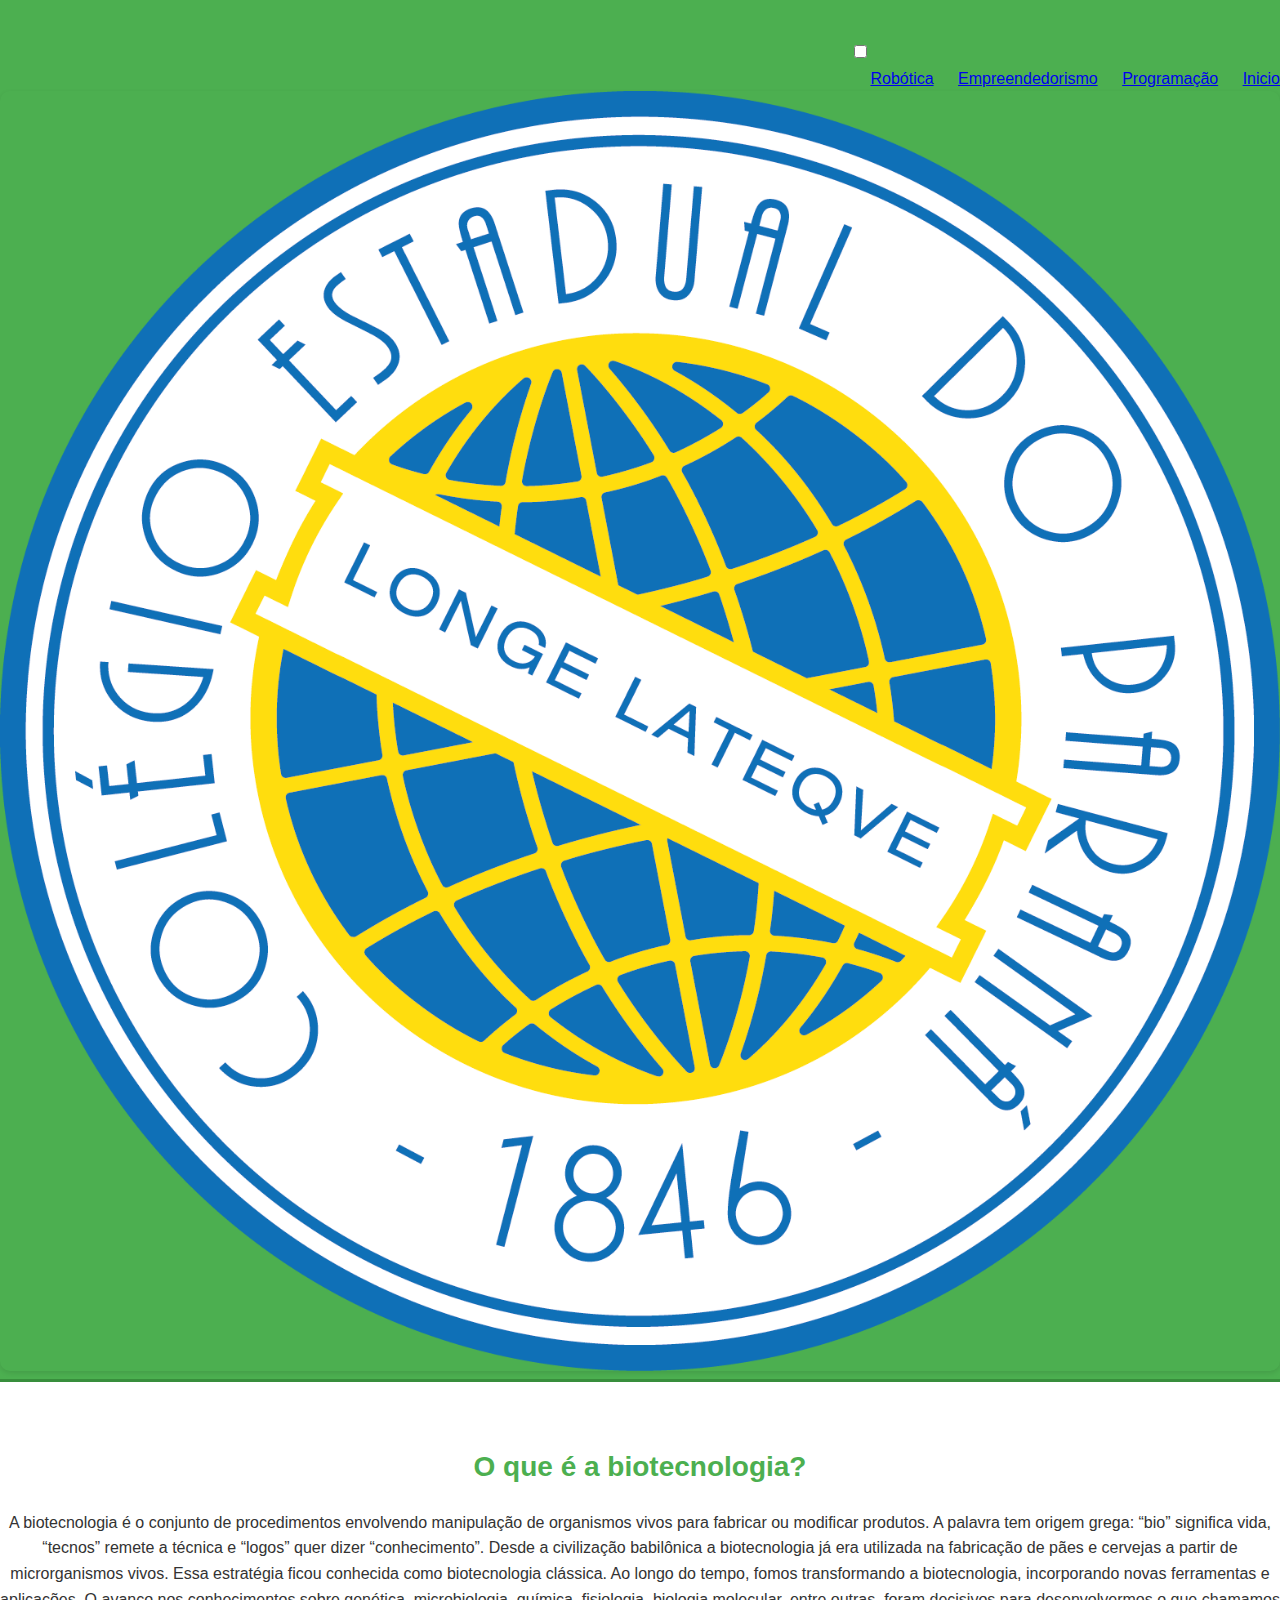
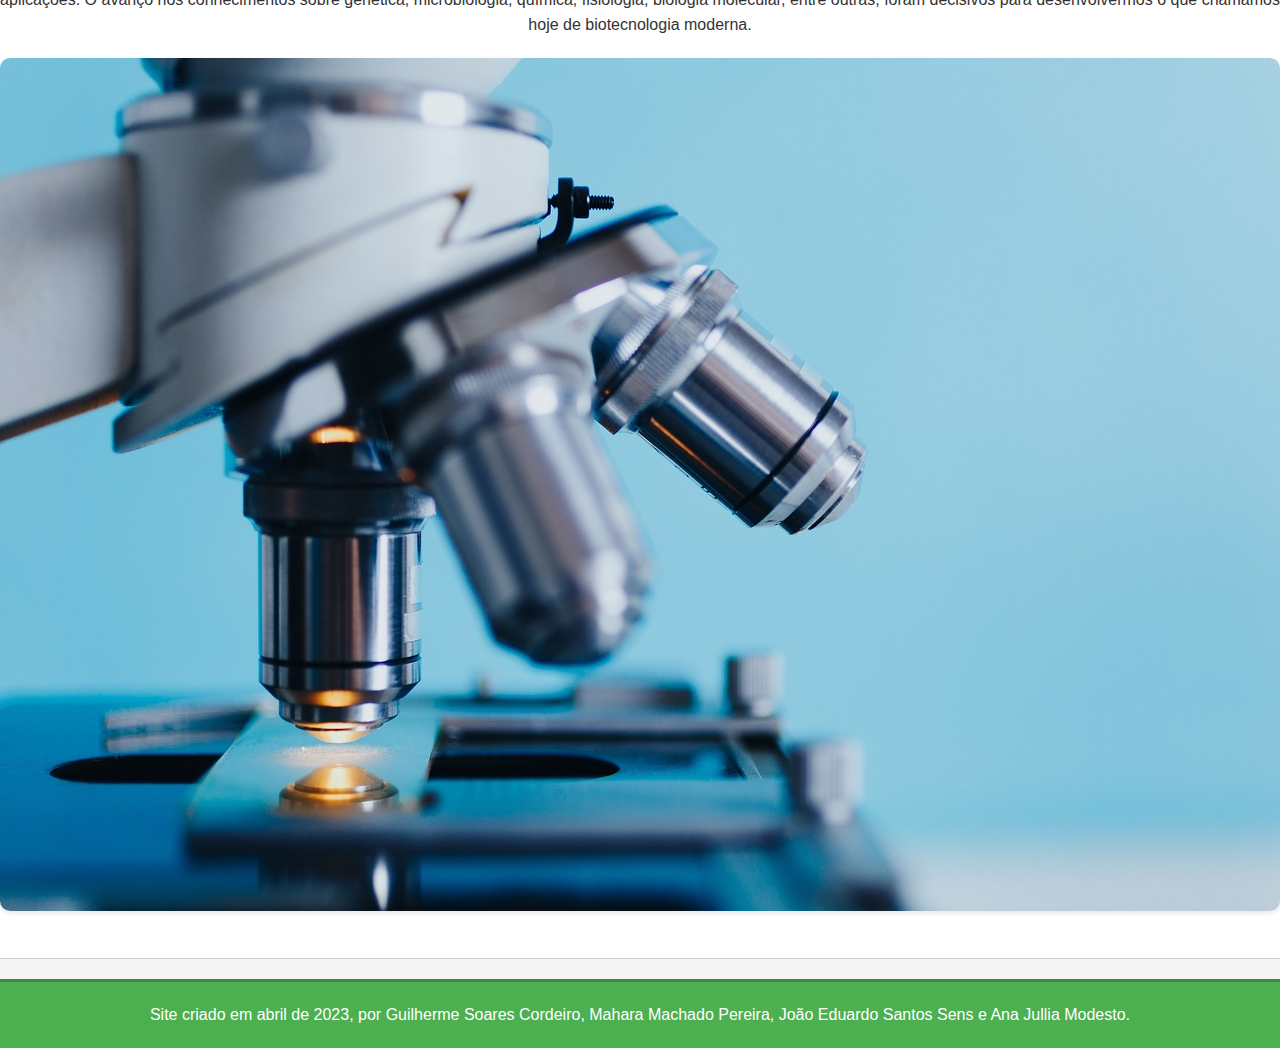
<file: biotecnologia.html>
<!DOCTYPE html>
<html lang="en">

<head>
    <meta charset="UTF-8">
    <meta http-equiv="X-UA-Compatible" content="IE=edge">
    <meta name="viewport" content="width=device-width, initial-scale=1.0">
    <title>TRABALHO2I</title>
</head>

<body>
    <header class="cabeçalho1">
        <nav role="navigation">
            <div id="menuToggle">
              <!--
              A fake / hidden checkbox is used as click reciever,
              so you can use the :checked selector on it.
              -->
              <input type="checkbox" />
              
              <!--
              Some spans to act as a hamburger.
              
              They are acting like a real hamburger,
              not that McDonalds stuff.
              -->
              <span></span>
              <span></span>
              <span></span>
              
              <!--
              Too bad the menu has to be inside of the button
              but hey, it's pure CSS magic.
              -->
              <ul id="menu">
                <a href="fisica.html"><li>Robótica</li></a>
                <a href="matematica1.html"><li>Empreendedorismo</li></a>
                <a href="programação.html"><li>Programação</li></a>
                <a href="index.html"><li>Inicio</li></a>
              </ul>
            </div>
          </nav>
        <link rel="stylesheet" href="style (2) (1).css">
        <img class="cabeçalho2" src=".\logocep.png" alt="logocep">
        <h1>Trabalho 2°I</h1>
        </div>
    </header>
    <section id="proje">
        <div>
            <h2>O que é a biotecnologia?</h2>
            <p>
                A biotecnologia é o conjunto de procedimentos envolvendo manipulação de organismos vivos para fabricar
                ou modificar produtos. A palavra tem origem grega: “bio” significa vida, “tecnos” remete a técnica e
                “logos” quer dizer “conhecimento”.
                Desde a civilização babilônica a biotecnologia já era utilizada na fabricação de pães e cervejas a
                partir de microrganismos vivos. Essa estratégia ficou conhecida como biotecnologia clássica.
                Ao longo do tempo, fomos transformando a biotecnologia, incorporando novas ferramentas e aplicações. O
                avanço nos conhecimentos sobre genética, microbiologia, química, fisiologia, biologia molecular, entre
                outras, foram decisivos para desenvolvermos o que chamamos hoje de biotecnologia moderna.
        </div>
        </p>
        <img class="fotobio" src=".\fotobiotec.jpg" alt="fotobiotec">
    </section>
</body>
<footer>
    Site criado em abril de 2023, por Guilherme Soares Cordeiro, Mahara Machado Pereira, João Eduardo Santos Sens e Ana Jullia Modesto.
</footer>
</html>
</file>
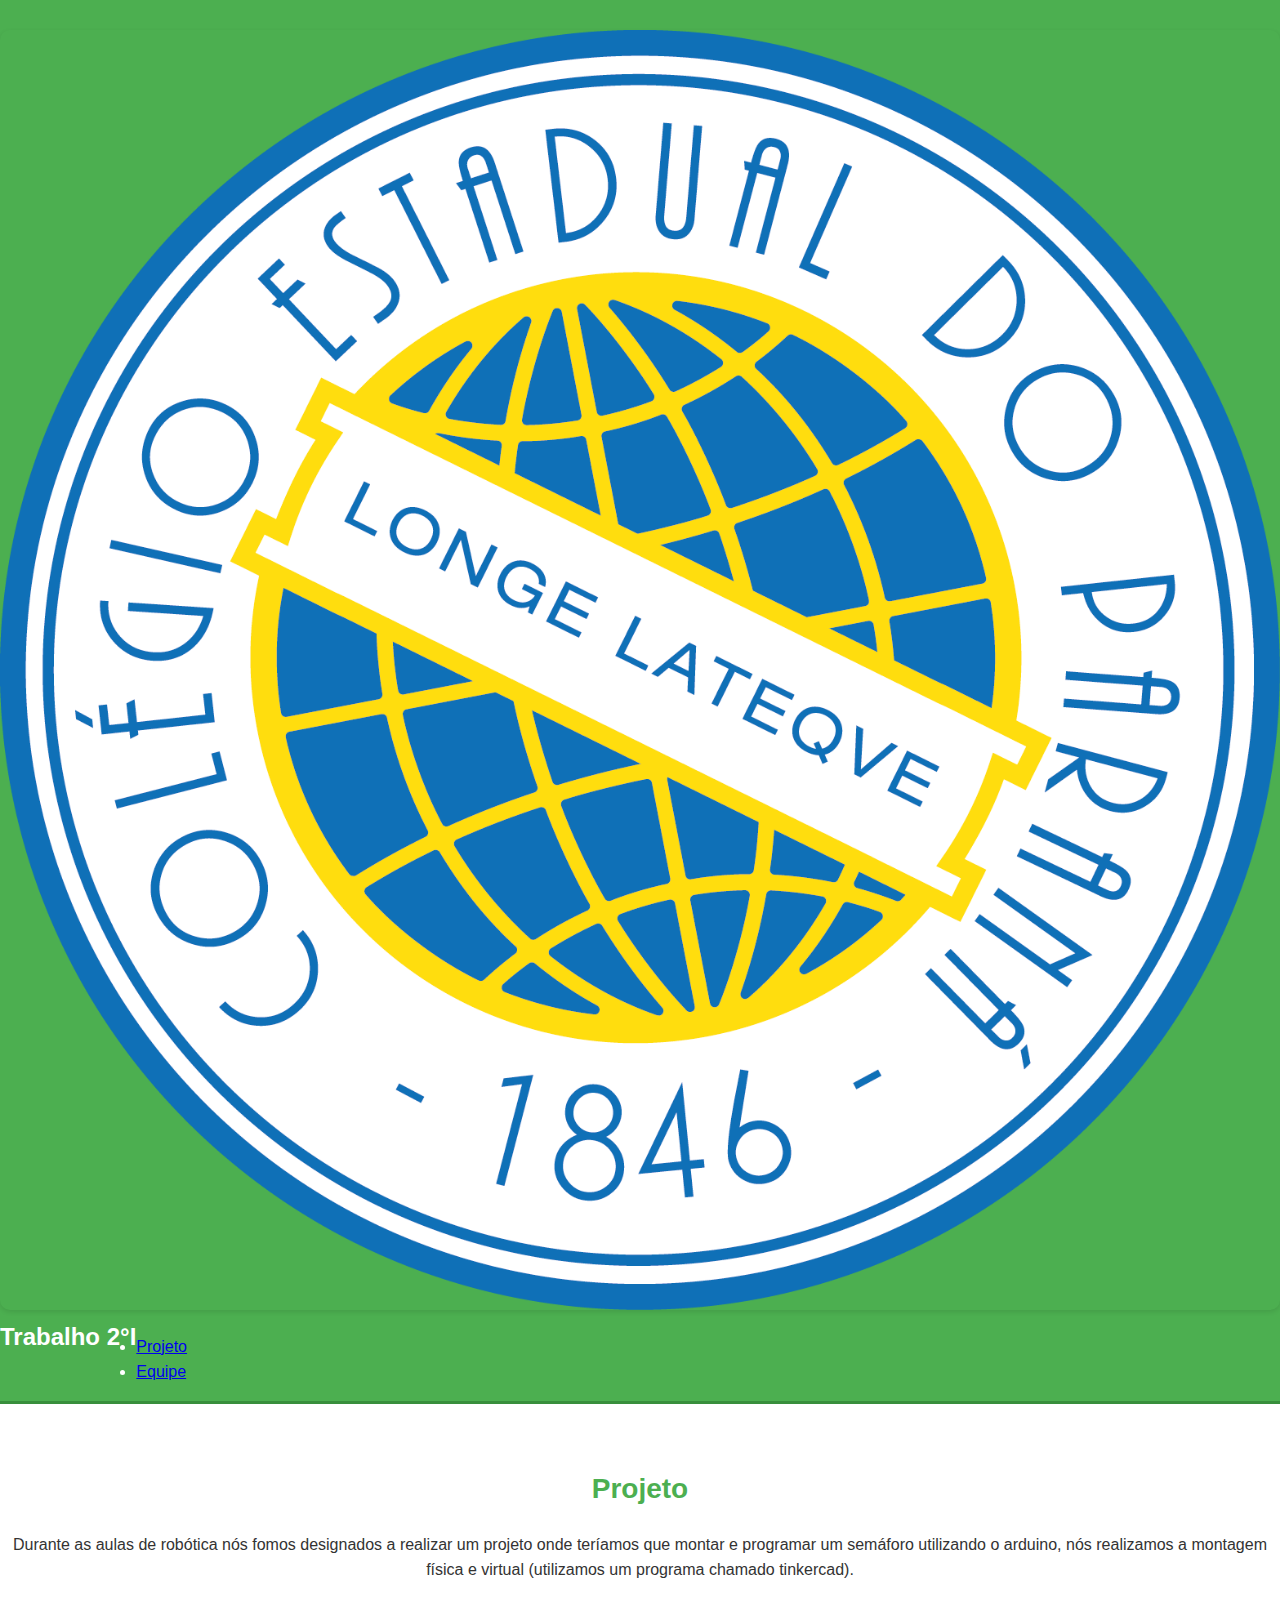
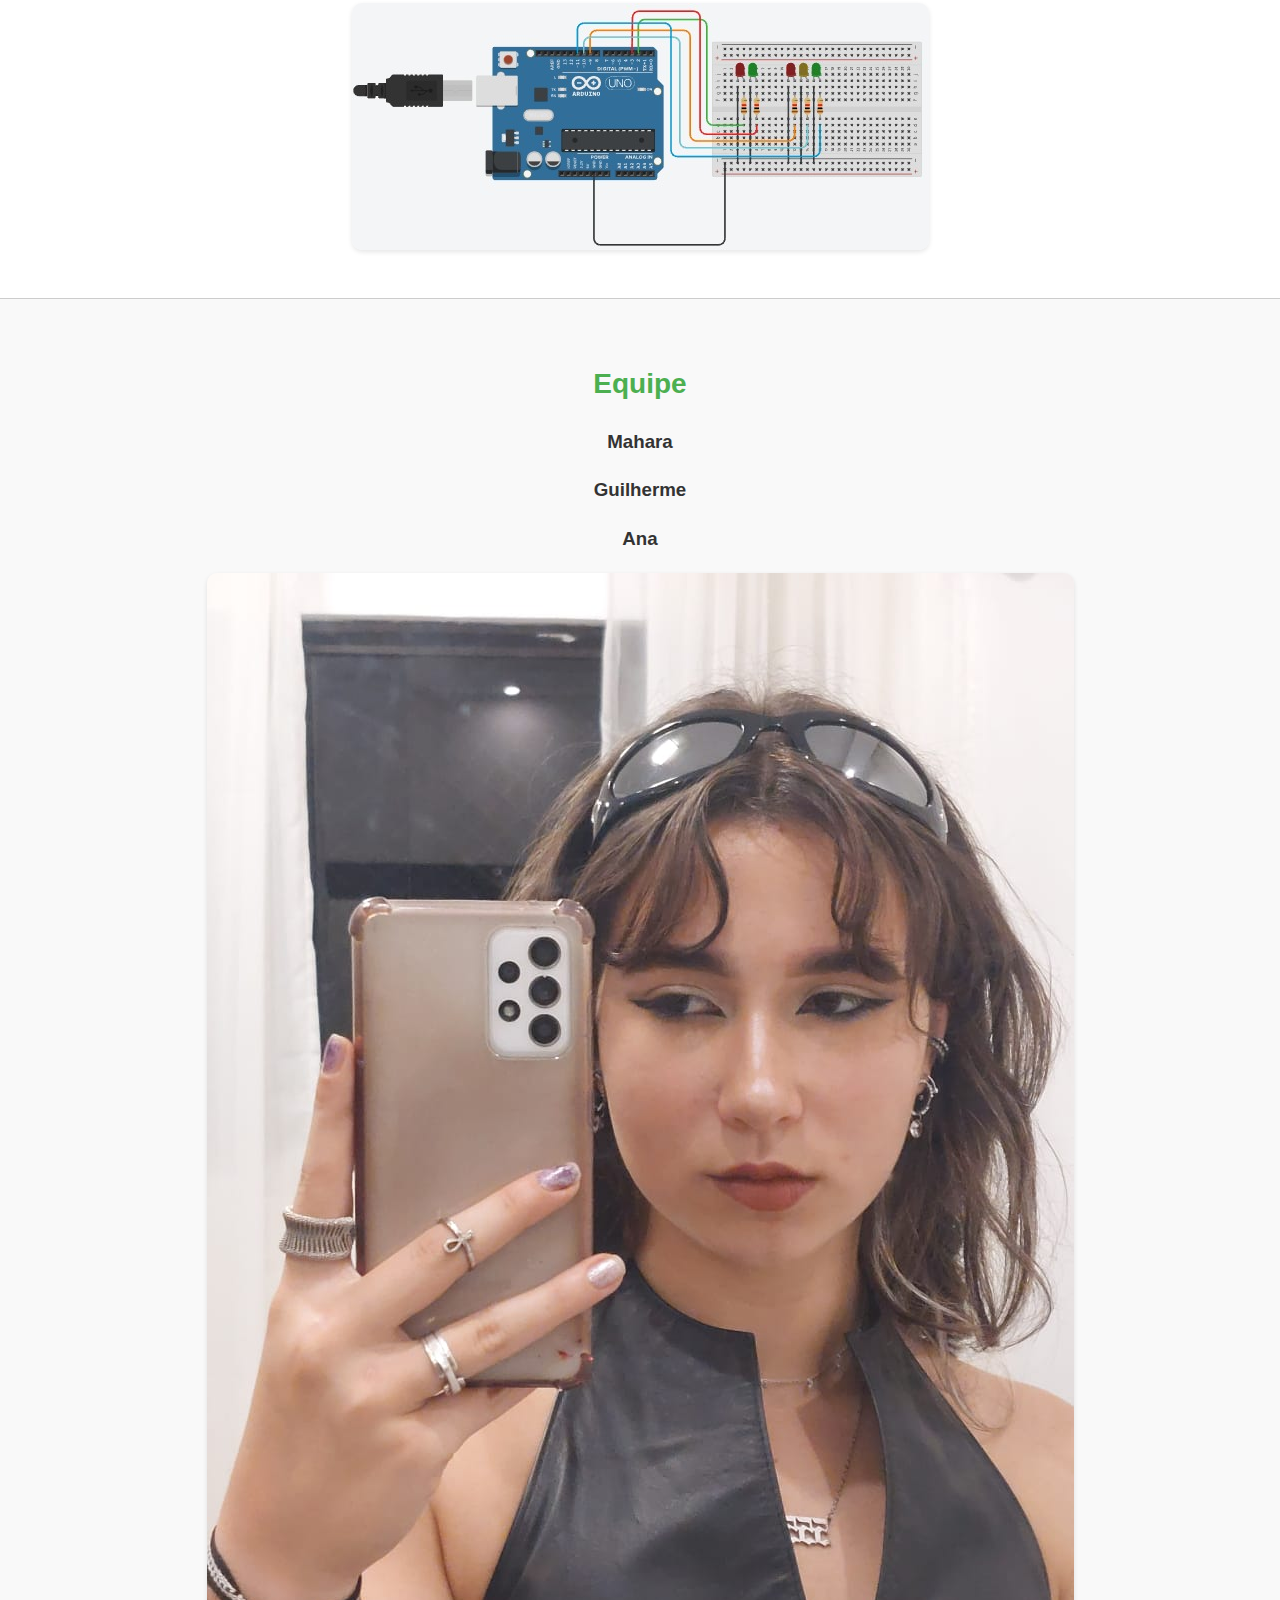
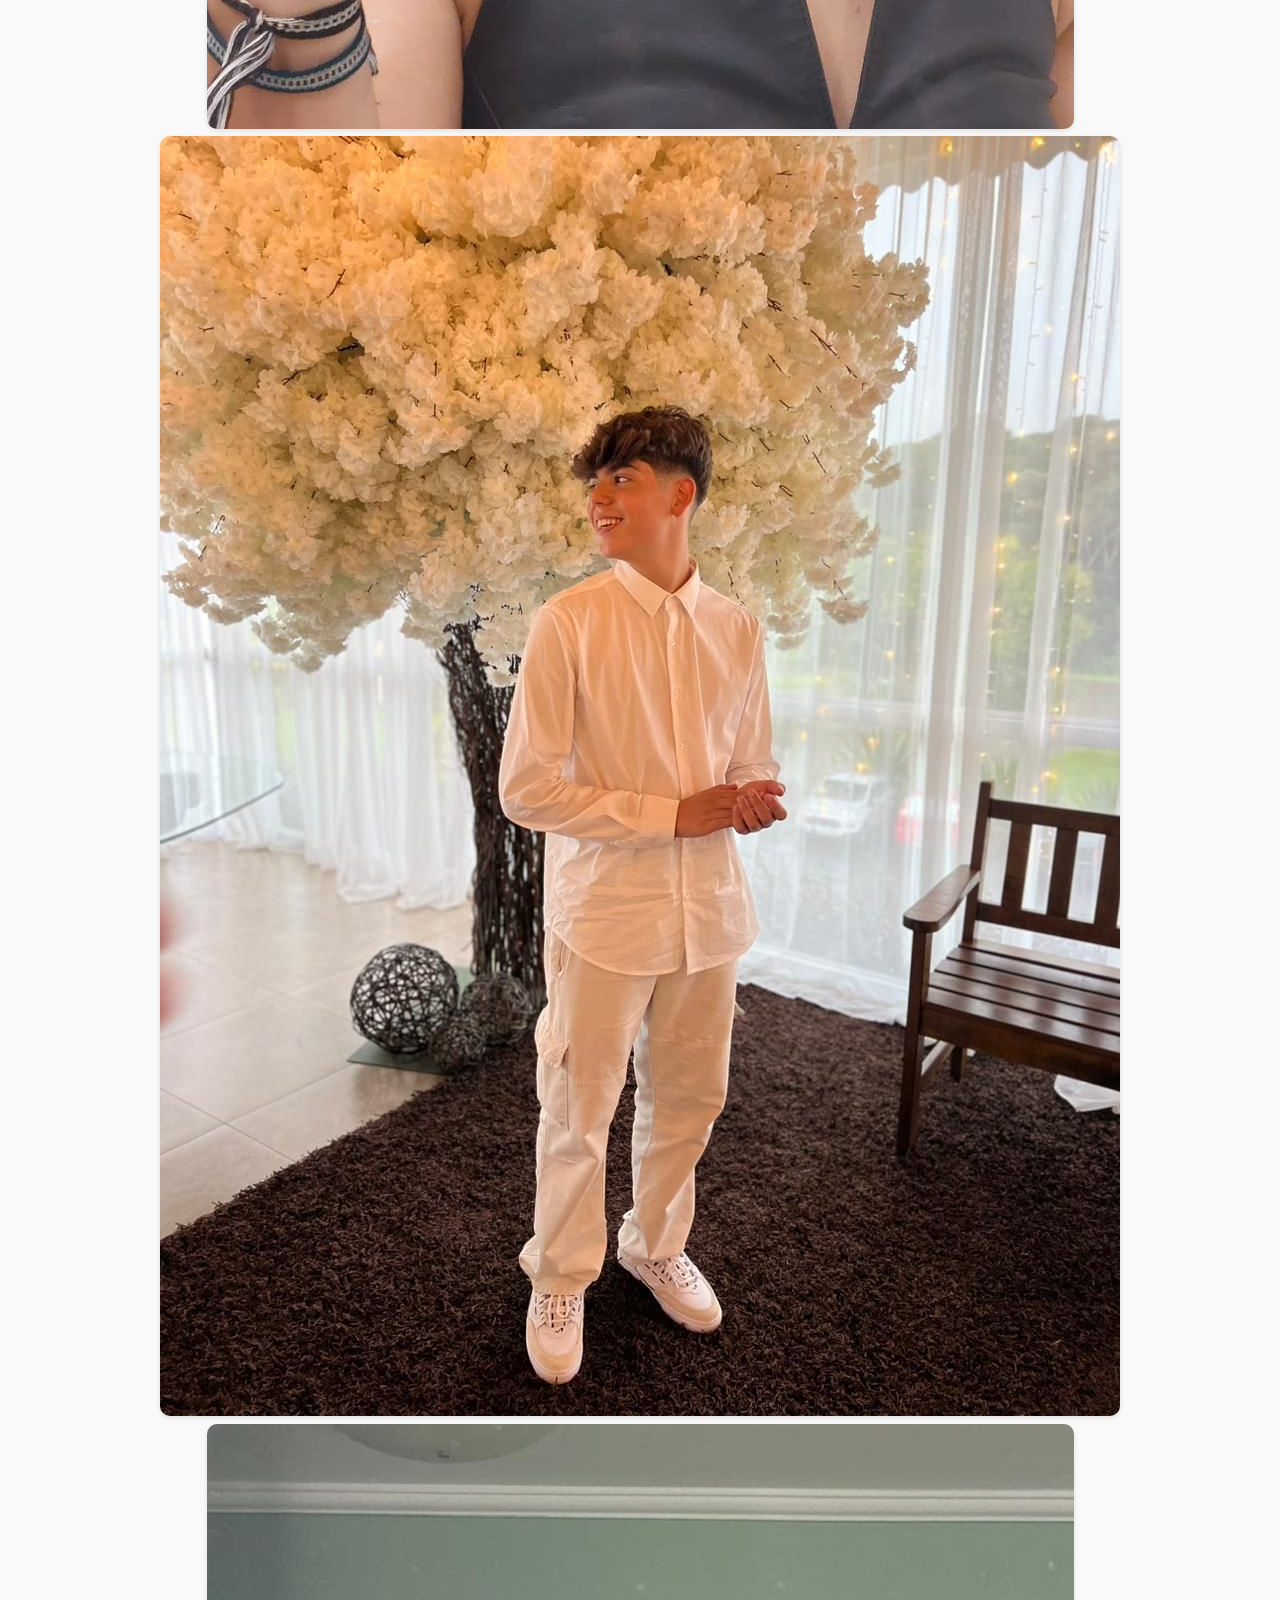
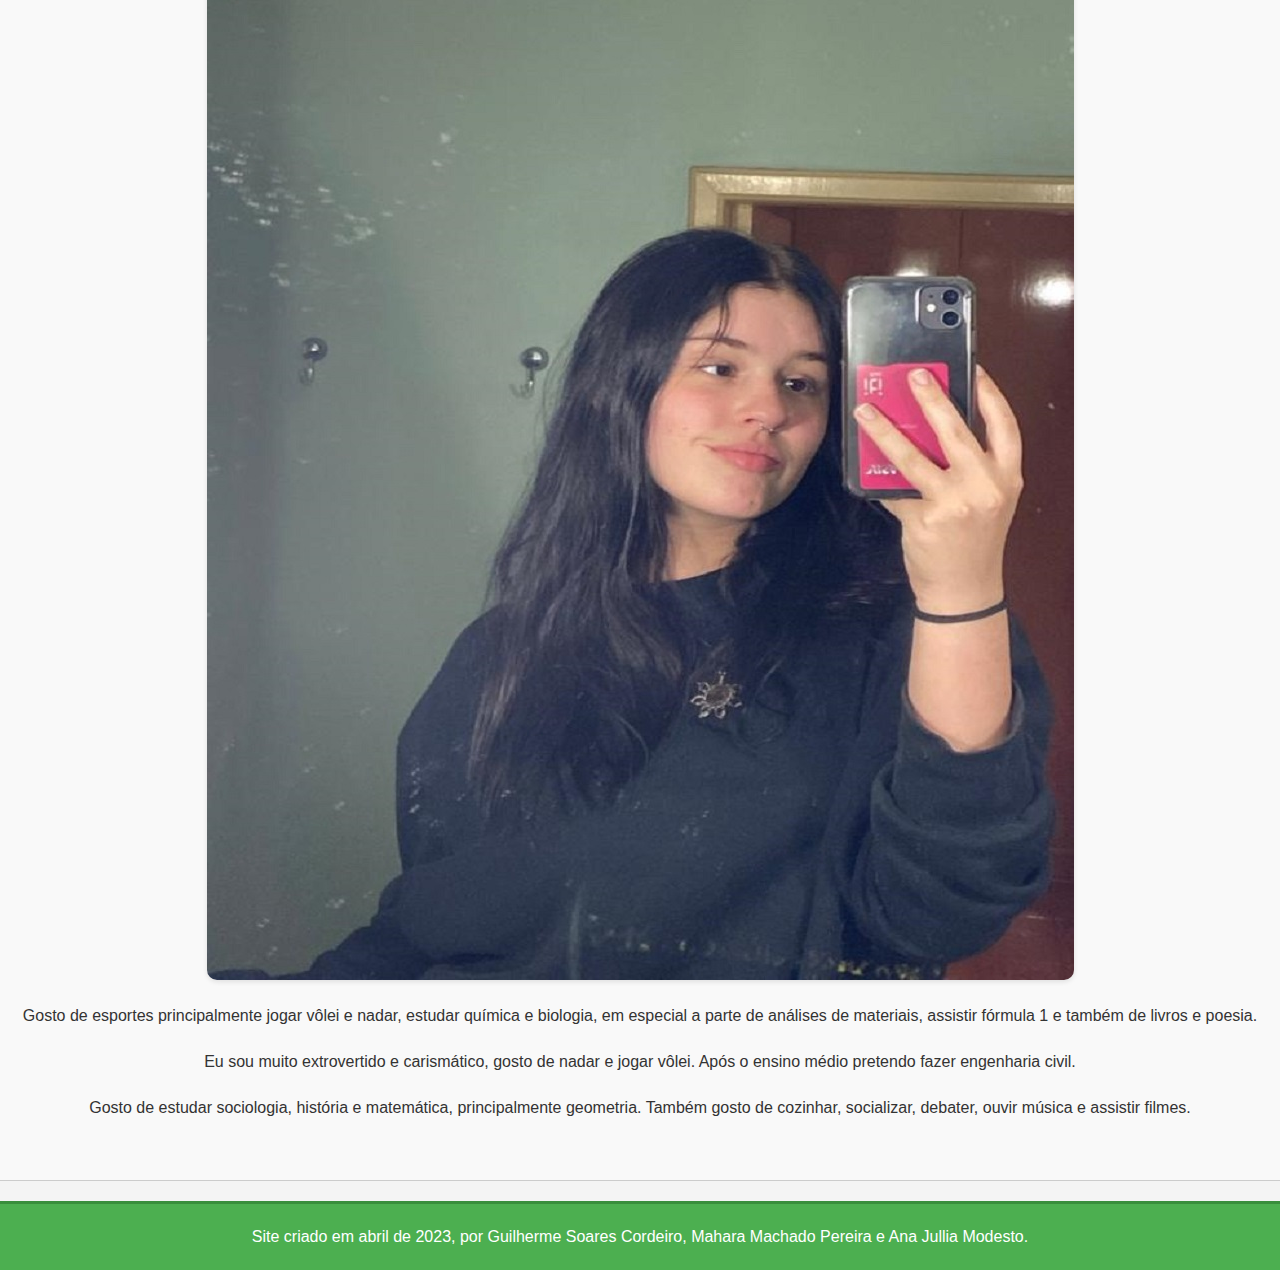
<file: fgfdg.html>
<!DOCTYPE html>
<html lang="pt">

<head>
    <meta charset="UTF-8">
    <meta http-equiv="X-UA-Compatible" content="IE=edge">
    <meta name="viewport" content="width=device-width, initial-scale=1.0">
    <title>TRABALHO2I</title>
</head>

<body>
    <header class="cabeçalho1">
        <link rel="stylesheet" href="style (2) (1).css">
        <img class="cabeçalho2" src=".\logocep.png" alt="logocep">
        <h1>Trabalho 2°I</h1>
        <ul class="H22">
            <li class="H23"> <a href="#proje">Projeto</a> </li>
            <li class="H23"> <a href="#equi">Equipe</a></li>
        </ul>
    </header>
    <section id="proje">


        <div>
            <h2>Projeto</h2>
            <p>
                Durante as aulas de robótica nós fomos designados
                a realizar um projeto onde teríamos que montar e
                programar um semáforo utilizando o arduino, nós
                realizamos a montagem física e virtual (utilizamos
                um programa chamado tinkercad).
        </div>
        </p>
        <img class="fotoprojeto" src=".\fotoprojeto.jpg" alt="fotodoprojeto">
    </section>
    <section id="equi">
        <h2 class="tituloequipe">Equipe</h2>
        <div class="nomes1">
            <h3>Mahara</h3>
            <h3>Guilherme</h3>
            <h3>Ana</h3>
        </div>
        <img class="seção1" src=".\fotomahara.jpg" alt="fotoanaemahara">
        <img class="seção1" src=".\eu.jpg" alt="eu">
        <img class="seção1" src=".\fotoana.jpg" alt="fotoana">
        <div class="textofoto">
            <p>
                Gosto de esportes principalmente jogar vôlei e nadar, estudar química e biologia, em especial a parte de
                análises de materiais, assistir fórmula 1 e também de livros e poesia.
            </p>
            <p>
                Eu sou muito extrovertido e carismático, gosto de nadar e jogar vôlei. Após o ensino médio pretendo
                fazer engenharia civil.
            </p>
            <p>
                Gosto de estudar sociologia, história e matemática, principalmente geometria. Também gosto de cozinhar,
                socializar, debater, ouvir música e assistir filmes.
            </p>
        </div>
    </section>
</body>
<footer>
    Site criado em abril de 2023, por Guilherme Soares Cordeiro, Mahara Machado Pereira e Ana Jullia Modesto.
</footer>

</html>
</file>
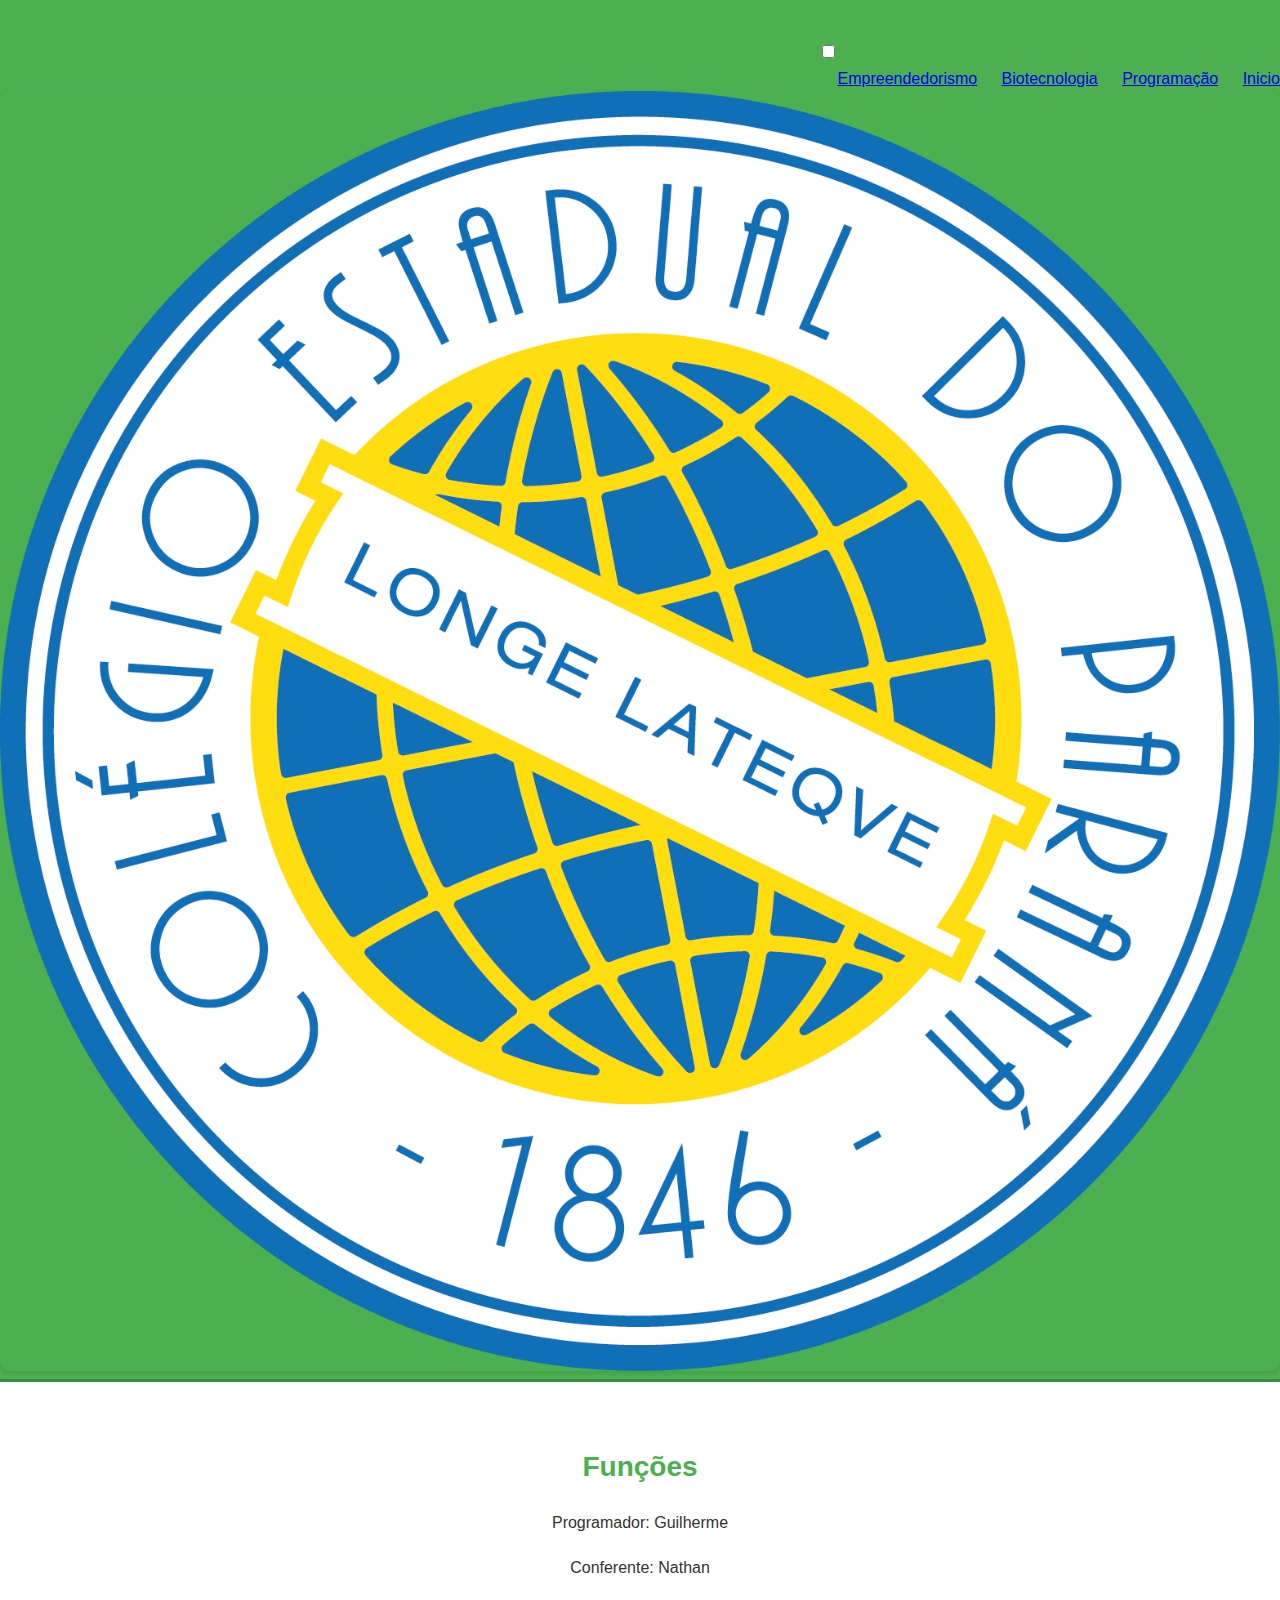
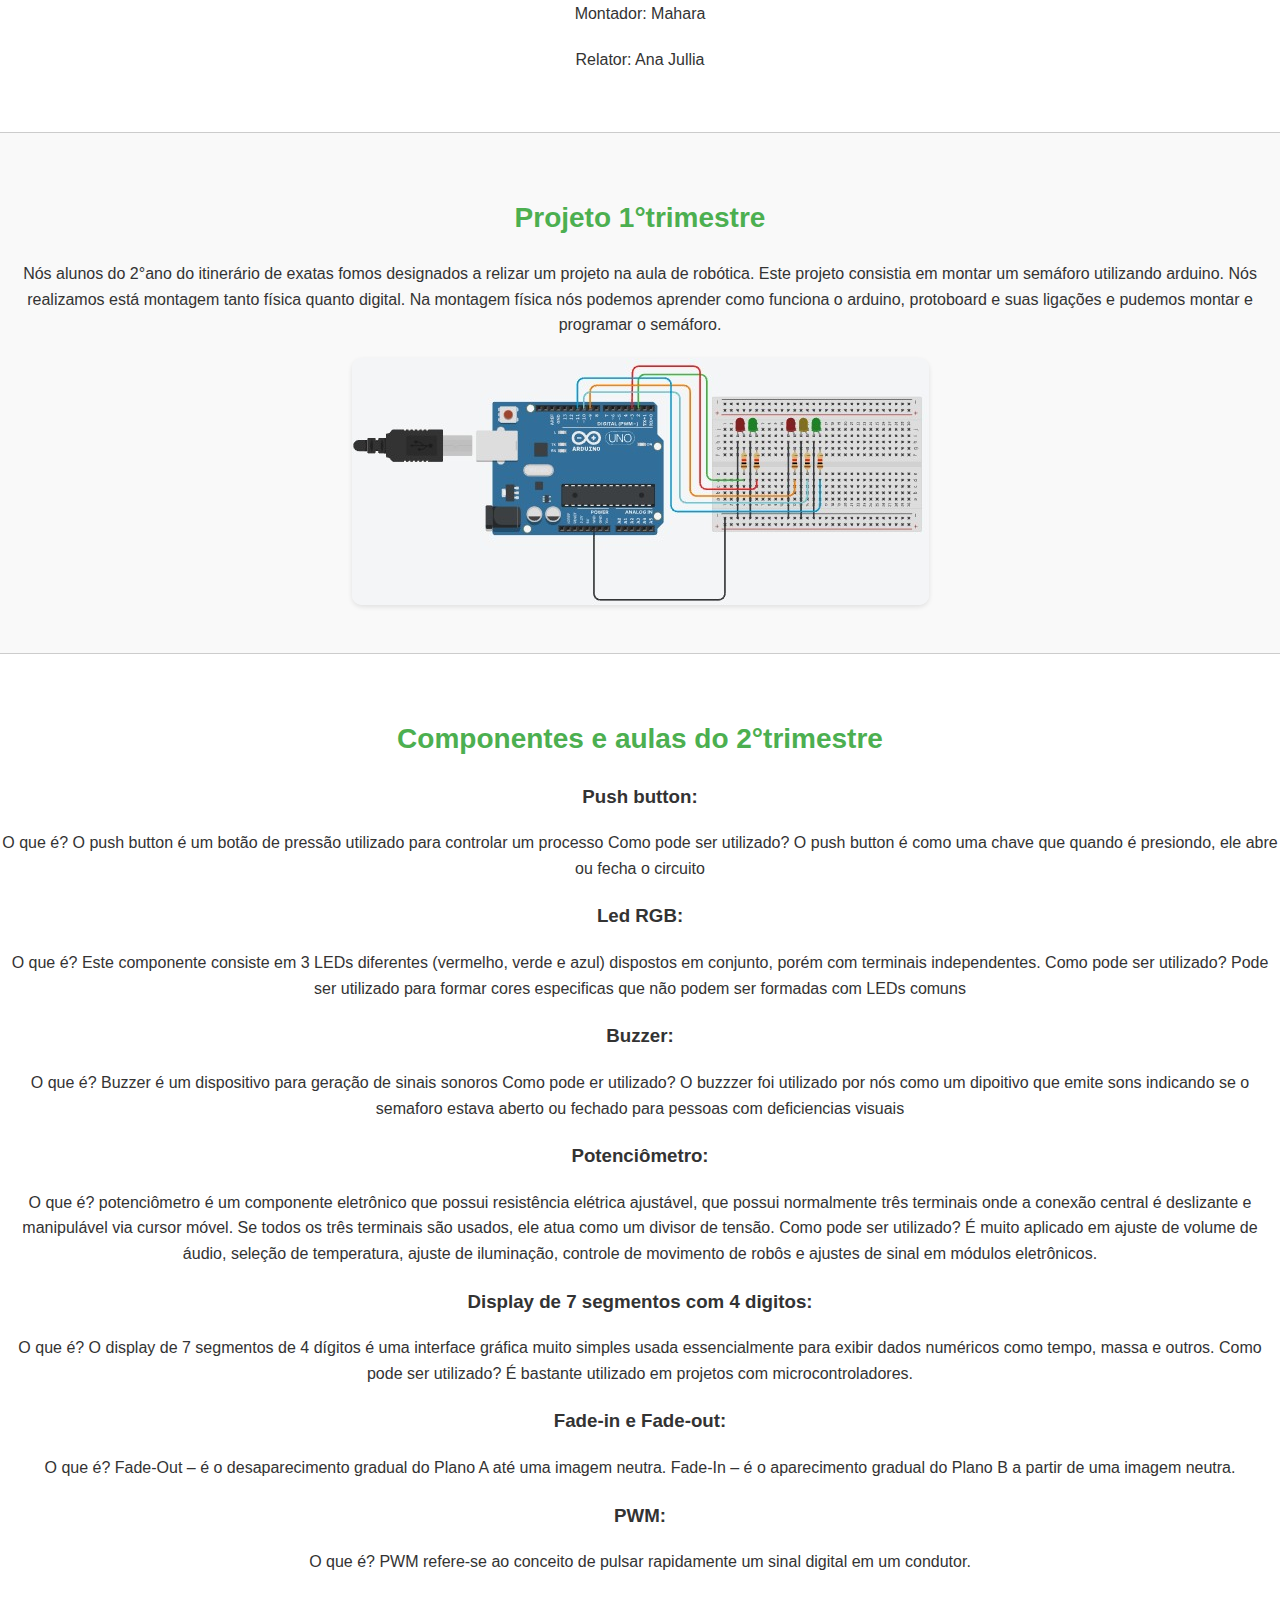
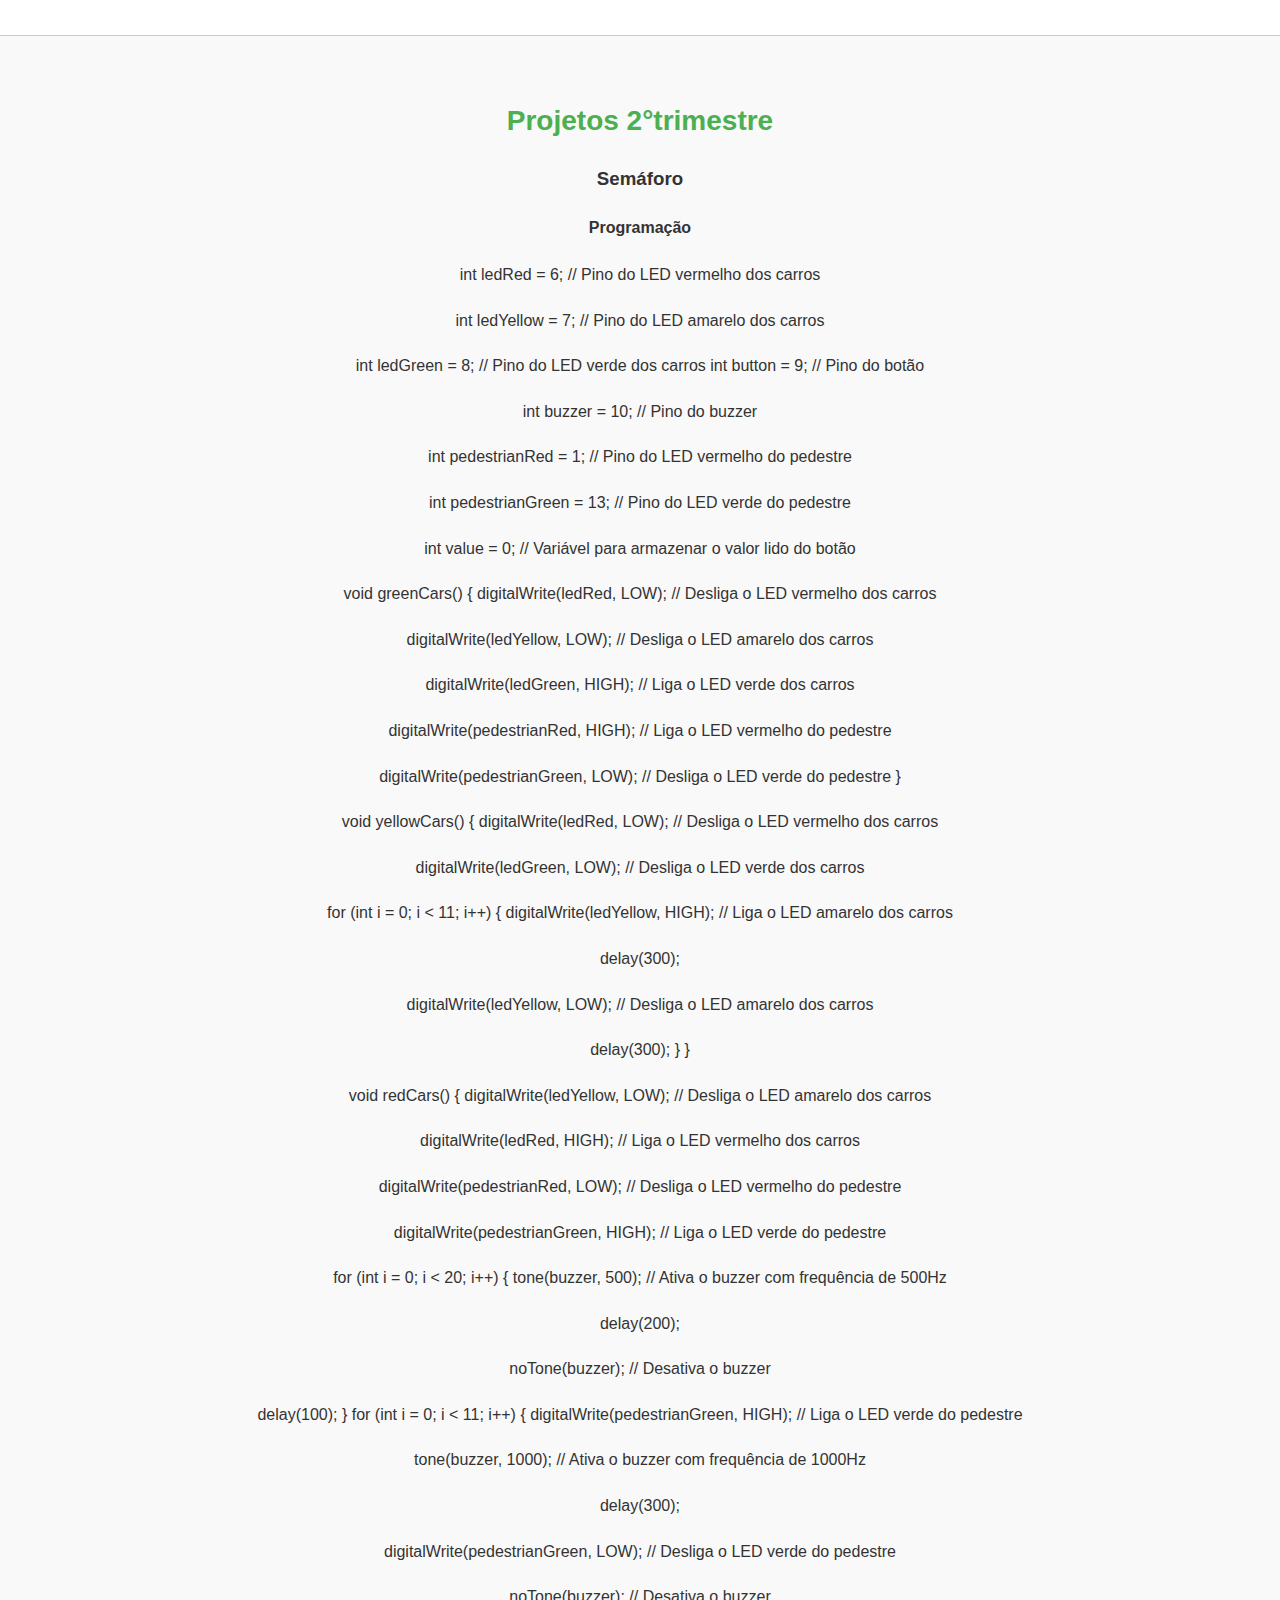
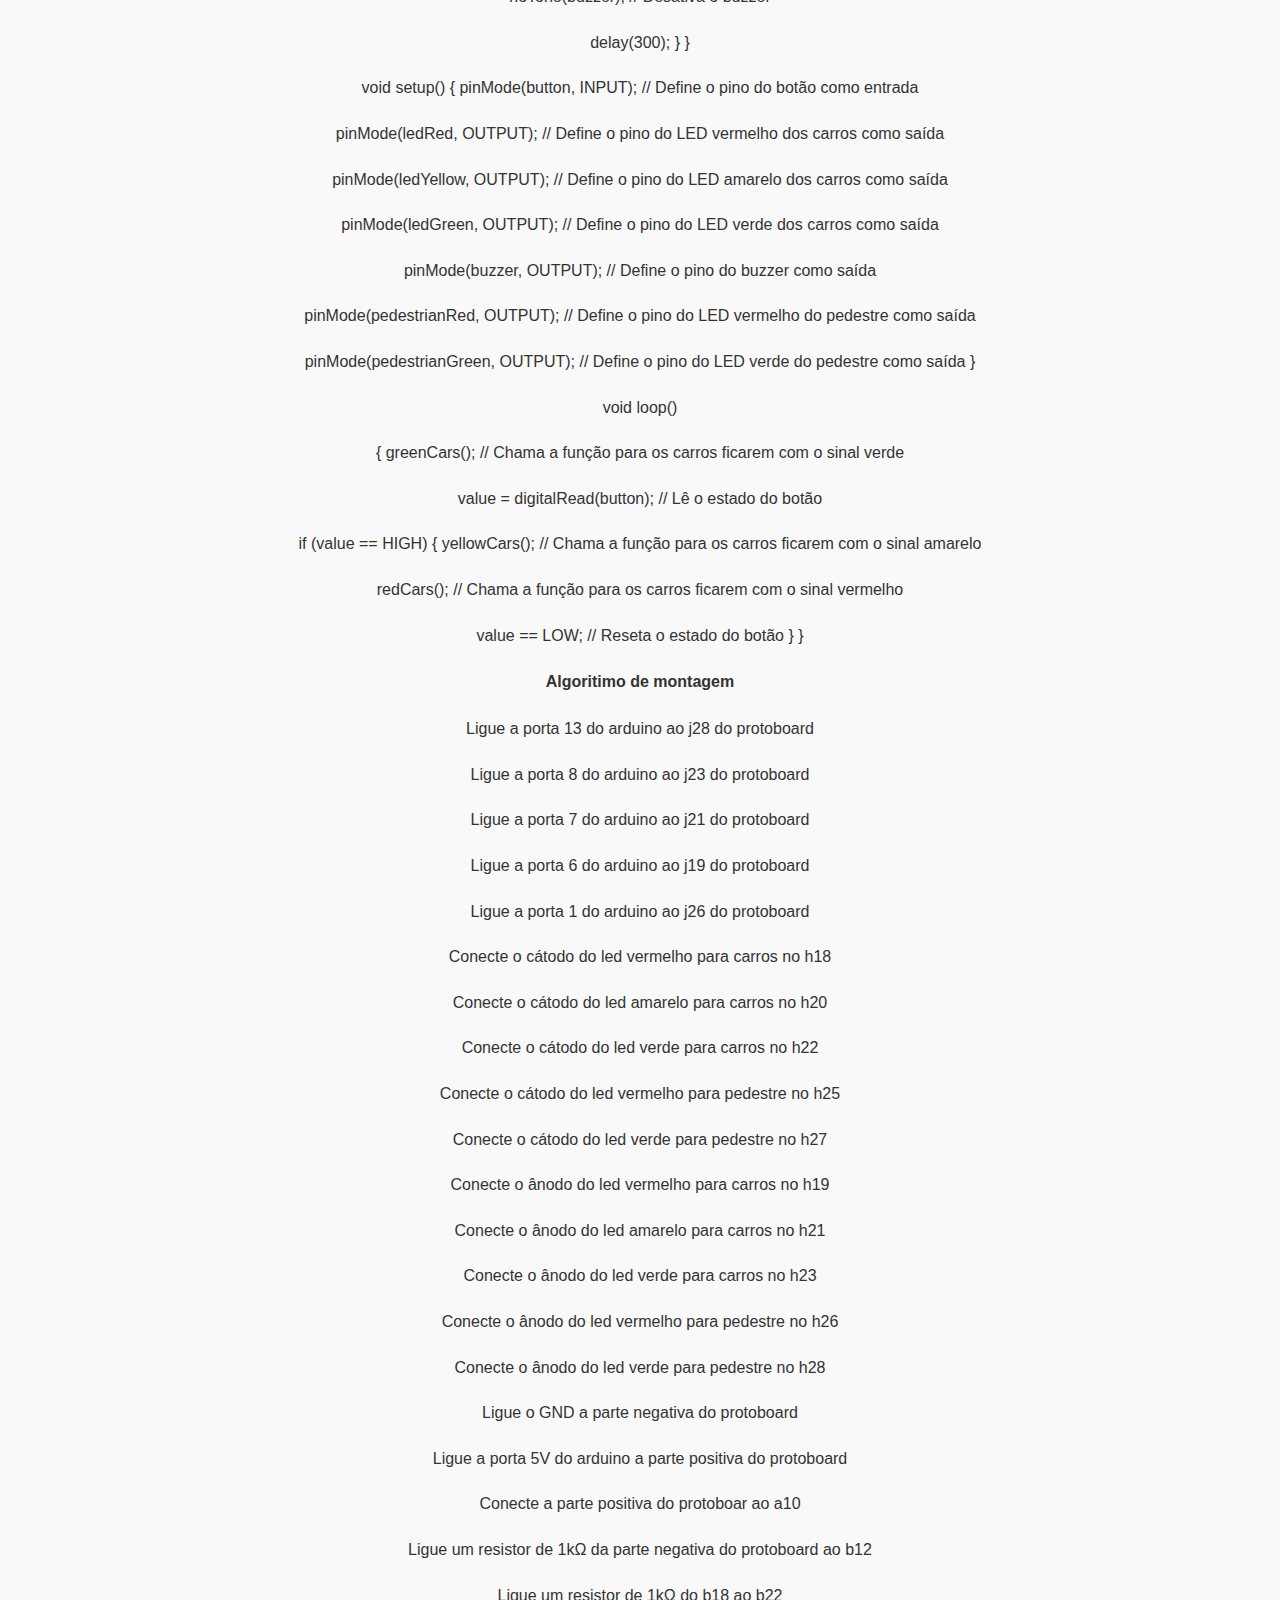
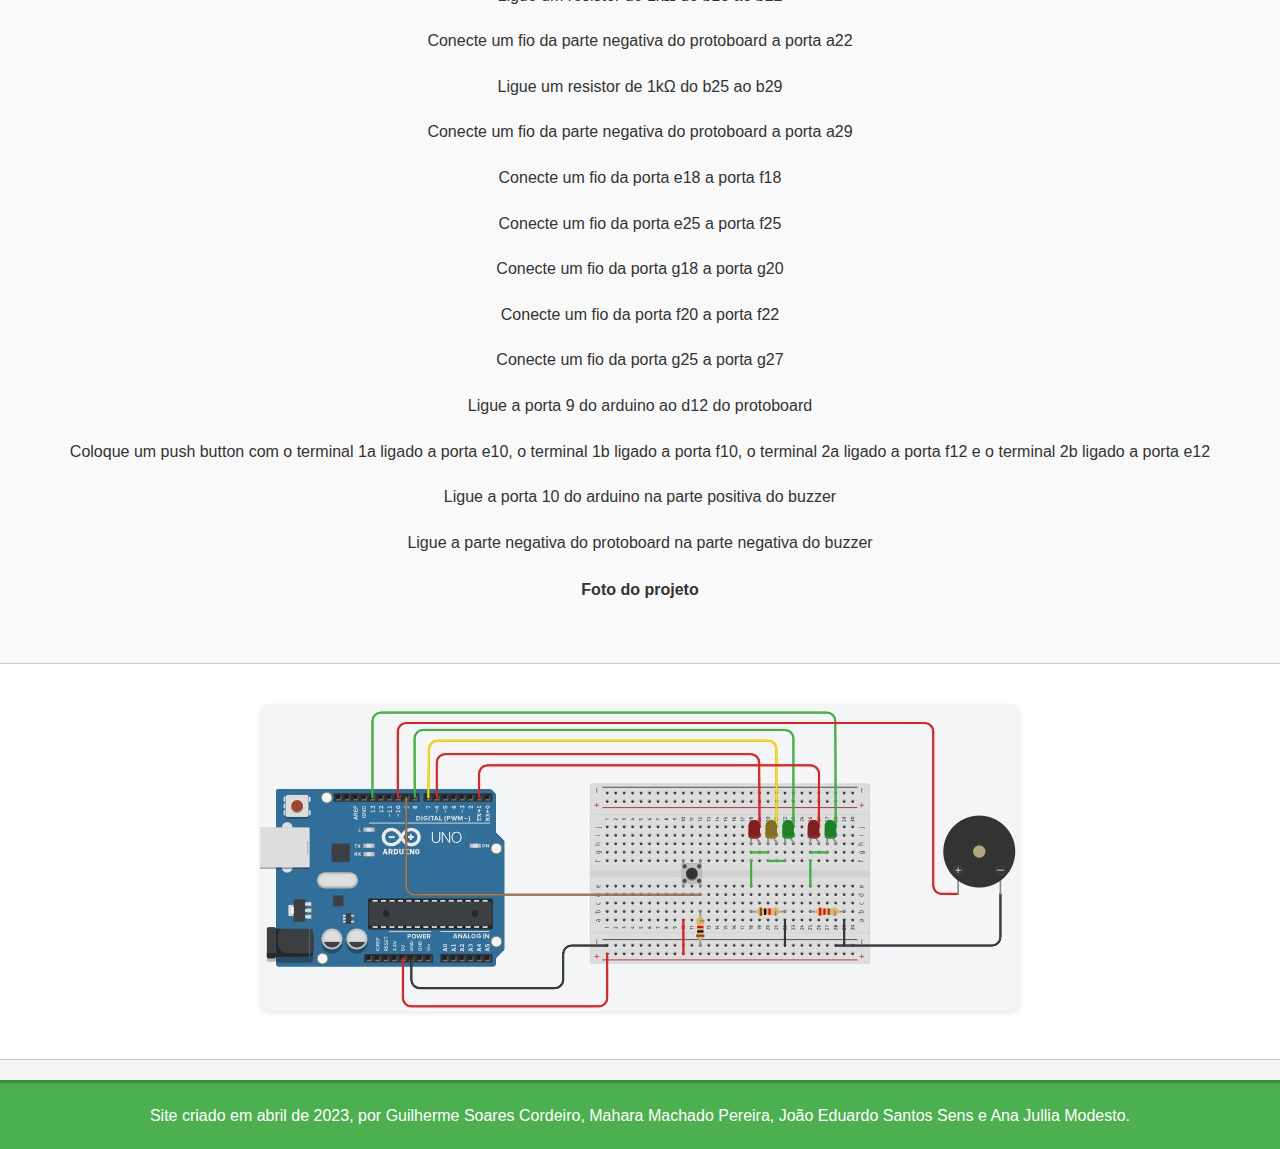
<file: fisica.html>
<!DOCTYPE html>
<html lang="en">

<head>
  <meta charset="UTF-8">
  <meta http-equiv="X-UA-Compatible" content="IE=edge">
  <meta name="viewport" content="width=device-width, initial-scale=1.0">
  <title>TRABALHO2I</title>
</head>

<body>
  <header class="cabeçalho1">
    <nav role="navigation">
      <div id="menuToggle">
        <!--
        A fake / hidden checkbox is used as click reciever,
        so you can use the :checked selector on it.
        -->
        <input type="checkbox" />
        
        <!--
        Some spans to act as a hamburger.
        
        They are acting like a real hamburger,
        not that McDonalds stuff.
        -->
        <span></span>
        <span></span>
        <span></span>
        
        <!--
        Too bad the menu has to be inside of the button
        but hey, it's pure CSS magic.
        -->
        <ul id="menu">
          <a href="matematica1.html"><li>Empreendedorismo</li></a>
          <a href="biotecnologia.html"><li>Biotecnologia</li></a>
          <a href="programação.html"><li>Programação</li></a>
          <a href="index.html"><li>Inicio</li></a>
        </ul>
      </div>
    </nav>
    <link rel="stylesheet" href="style (2) (1).css">
    <img class="cabeçalho2" src=".\logocep.png" alt="logocep">
    <h1>Trabalho 2°I</h1>
  </header>
  <section>
    <h2 class="tituf">Funções</h2>
    <div class="funcoes">
      <p>Programador: Guilherme</p>
      <p>Conferente: Nathan</p>
      <p>Montador: Mahara</p>
      <p>Relator: Ana Jullia</p>
    </div>
  </section>
  <section class="proje">
    <div>
      <h2>Projeto 1°trimestre</h2>
      <p>
        Nós alunos do 2°ano do itinerário de exatas fomos designados a relizar um projeto na aula de robótica.
        Este projeto consistia em montar um semáforo utilizando arduino. Nós realizamos está montagem tanto
        física quanto digital. Na montagem física nós podemos aprender como funciona o arduino, protoboard e
        suas ligações e pudemos montar e programar o semáforo.
      </p>
    </div>

    <img class="fotoprojeto" src=".\fotoprojeto.jpg" alt="fotodoprojeto">
  </section>
  <section id="proje">
    <div>
      <h2>Componentes e aulas do 2°trimestre</h2>
      <h3>Push button:</h3>
      <p>O que é?
        O push button é um botão de pressão utilizado para controlar um processo
        Como pode ser utilizado?
        O push button é como uma chave que quando é presiondo, ele abre ou fecha o circuito</p>

      <h3>Led RGB:</h3>
      <p>O que é?
        Este componente consiste em 3 LEDs diferentes (vermelho, verde e azul) dispostos em conjunto, porém com
        terminais independentes.
        Como pode ser utilizado?
        Pode ser utilizado para formar cores especificas que não podem ser formadas com LEDs comuns</p>

      <h3>Buzzer:</h3>
      <p>O que é?
        Buzzer é um dispositivo para geração de sinais sonoros
        Como pode er utilizado?
        O buzzzer foi utilizado por nós como um dipoitivo que emite sons indicando se o semaforo estava aberto ou
        fechado para pessoas com deficiencias visuais</p>

      <h3>Potenciômetro:</h3>
      <p>O que é?
        potenciômetro é um componente eletrônico que possui resistência elétrica ajustável, que possui normalmente três
        terminais onde a conexão central é deslizante e manipulável via cursor móvel. Se todos os três terminais são
        usados, ele atua como um divisor de tensão.
        Como pode ser utilizado?
        É muito aplicado em ajuste de volume de áudio, seleção de temperatura, ajuste de iluminação, controle de
        movimento de robôs e ajustes de sinal em módulos eletrônicos.</p>

      <h3>Display de 7 segmentos com 4 digitos:</h3>
      <p>O que é?
        O display de 7 segmentos de 4 dígitos é uma interface gráfica muito simples usada essencialmente para exibir
        dados numéricos como tempo, massa e outros.
        Como pode ser utilizado?
        É bastante utilizado em projetos com microcontroladores.</p>

      <h3>Fade-in e Fade-out:</h3>
      <p>O que é?
        Fade-Out – é o desaparecimento gradual do Plano A até uma imagem neutra.
        Fade-In – é o aparecimento gradual do Plano B a partir de uma imagem neutra.</p>

      <h3>PWM:</h3>
      <p>O que é?
        PWM refere-se ao conceito de pulsar rapidamente um sinal digital em um condutor.</p>
    </div>
  </section>
  <section class="proje">
    <div>
      <h2>Projetos 2°trimestre</h2>
      <h3>Semáforo</h3>
      <h4>Programação</h4>
      <p>
        int ledRed = 6; // Pino do LED vermelho dos carros
      </p>
      <p>
        int ledYellow = 7; // Pino do LED amarelo dos carros
      </p>
      <p>
        int ledGreen = 8; // Pino do LED verde dos carros
        int button = 9; // Pino do botão
      </p>
      <p>
        int buzzer = 10; // Pino do buzzer
      </p>
      <p>
        int pedestrianRed = 1; // Pino do LED vermelho do pedestre
      </p>
      <p>
        int pedestrianGreen = 13; // Pino do LED verde do pedestre
      </p>
      <p>
        int value = 0; // Variável para armazenar o valor lido do botão
      </p>
      void greenCars() {
      digitalWrite(ledRed, LOW); // Desliga o LED vermelho dos carros
      </p>
      digitalWrite(ledYellow, LOW); // Desliga o LED amarelo dos carros
      </p>
      digitalWrite(ledGreen, HIGH); // Liga o LED verde dos carros
      </p>
      digitalWrite(pedestrianRed, HIGH); // Liga o LED vermelho do pedestre
      </p>
      digitalWrite(pedestrianGreen, LOW); // Desliga o LED verde do pedestre
      }
      </p>
      void yellowCars() {
      digitalWrite(ledRed, LOW); // Desliga o LED vermelho dos carros
      </p>
      digitalWrite(ledGreen, LOW); // Desliga o LED verde dos carros
      </p>
      for (int i = 0; i < 11; i++) { digitalWrite(ledYellow, HIGH); // Liga o LED amarelo dos carros </p>
        delay(300);
        </p>
        digitalWrite(ledYellow, LOW); // Desliga o LED amarelo dos carros
        </p>
        delay(300);
        }
        }
        </p>
        void redCars() {
        digitalWrite(ledYellow, LOW); // Desliga o LED amarelo dos carros
        </p>
        digitalWrite(ledRed, HIGH); // Liga o LED vermelho dos carros
        </p>
        digitalWrite(pedestrianRed, LOW); // Desliga o LED vermelho do pedestre
        </p>
        digitalWrite(pedestrianGreen, HIGH); // Liga o LED verde do pedestre
        </p>
        for (int i = 0; i < 20; i++) { tone(buzzer, 500); // Ativa o buzzer com frequência de 500Hz </p>
          delay(200);
          </p>
          noTone(buzzer); // Desativa o buzzer
          </p>
          delay(100);
          }
          for (int i = 0; i < 11; i++) { digitalWrite(pedestrianGreen, HIGH); // Liga o LED verde do pedestre </p>
            tone(buzzer, 1000); // Ativa o buzzer com frequência de 1000Hz
            </p>
            delay(300);
            </p>
            digitalWrite(pedestrianGreen, LOW); // Desliga o LED verde do pedestre
            </p>
            noTone(buzzer); // Desativa o buzzer
            </p>
            delay(300);
            }
            }
            </p>
            void setup() {
            pinMode(button, INPUT); // Define o pino do botão como entrada
            </p>
            pinMode(ledRed, OUTPUT); // Define o pino do LED vermelho dos carros como saída
            </p>
            pinMode(ledYellow, OUTPUT); // Define o pino do LED amarelo dos carros como saída
            </p>
            pinMode(ledGreen, OUTPUT); // Define o pino do LED verde dos carros como saída
            </p>
            pinMode(buzzer, OUTPUT); // Define o pino do buzzer como saída
            </p>
            pinMode(pedestrianRed, OUTPUT); // Define o pino do LED vermelho do pedestre como saída
            </p>
            pinMode(pedestrianGreen, OUTPUT); // Define o pino do LED verde do pedestre como saída
            }
            </p>
            <p>
            void loop() 
          </p>
            <p>{
            greenCars(); // Chama a função para os carros ficarem com o sinal verde
            </p>
            value = digitalRead(button); // Lê o estado do botão
            </p>
            if (value == HIGH) {
            yellowCars(); // Chama a função para os carros ficarem com o sinal amarelo
            </p>
            redCars(); // Chama a função para os carros ficarem com o sinal vermelho
            </p>
            value == LOW; // Reseta o estado do botão
            }
            }
            </p>
            <h4>Algoritimo de montagem</h4>
            <p>
              Ligue a porta 13 do arduino ao j28 do protoboard
            </p>
            <p>
              Ligue a porta 8 do arduino ao j23 do protoboard
            </p>
            Ligue a porta 7 do arduino ao j21 do protoboard
            </p>
            Ligue a porta 6 do arduino ao j19 do protoboard
            </p>
            Ligue a porta 1 do arduino ao j26 do protoboard
            </p>
            Conecte o cátodo do led vermelho para carros no h18
            </p>
            Conecte o cátodo do led amarelo para carros no h20
            </p>
            Conecte o cátodo do led verde para carros no h22
            </p>
            Conecte o cátodo do led vermelho para pedestre no h25
            </p>
            Conecte o cátodo do led verde para pedestre no h27
            </p>
            Conecte o ânodo do led vermelho para carros no h19
            </p>
            Conecte o ânodo do led amarelo para carros no h21
            </p>
            Conecte o ânodo do led verde para carros no h23
            </p>
            Conecte o ânodo do led vermelho para pedestre no h26
            </p>
            Conecte o ânodo do led verde para pedestre no h28
            </p>
            Ligue o GND a parte negativa do protoboard
            </p>
            Ligue a porta 5V do arduino a parte positiva do protoboard
            </p>
            Conecte a parte positiva do protoboar ao a10
            </p>
            Ligue um resistor de 1kΩ da parte negativa do protoboard ao b12
            </p>
            Ligue um resistor de 1kΩ do b18 ao b22
            </p>
            Conecte um fio da parte negativa do protoboard a porta a22
            </p>
            Ligue um resistor de 1kΩ do b25 ao b29
            </p>
            Conecte um fio da parte negativa do protoboard a porta a29
            </p>
            Conecte um fio da porta e18 a porta f18
            </p>
            Conecte um fio da porta e25 a porta f25
            </p>
            Conecte um fio da porta g18 a porta g20
            </p>
            Conecte um fio da porta f20 a porta f22
            </p>
            Conecte um fio da porta g25 a porta g27
            </p>
            Ligue a porta 9 do arduino ao d12 do protoboard
            </p>
            Coloque um push button com o terminal 1a ligado a porta e10, o terminal 1b ligado a porta f10, o terminal 2a
            ligado a porta f12 e o terminal 2b ligado a porta e12
            </p>
            Ligue a porta 10 do arduino na parte positiva do buzzer
            </p>
            Ligue a parte negativa do protoboard na parte negativa do buzzer
            <h4>Foto do projeto</h4>
    </div>
  </section>
  <section class="proje">
    <img class="fotoprojeto2" src=".\WhatsApp Image 2023-06-30 at 19.57.28.jpeg" alt="fotodoprojeto2tri">
  </section>
  <footer>
    Site criado em abril de 2023, por Guilherme Soares Cordeiro, Mahara Machado Pereira, João Eduardo Santos Sens e
    Ana
    Jullia Modesto.
  </footer>
</body>

</html>
</file>
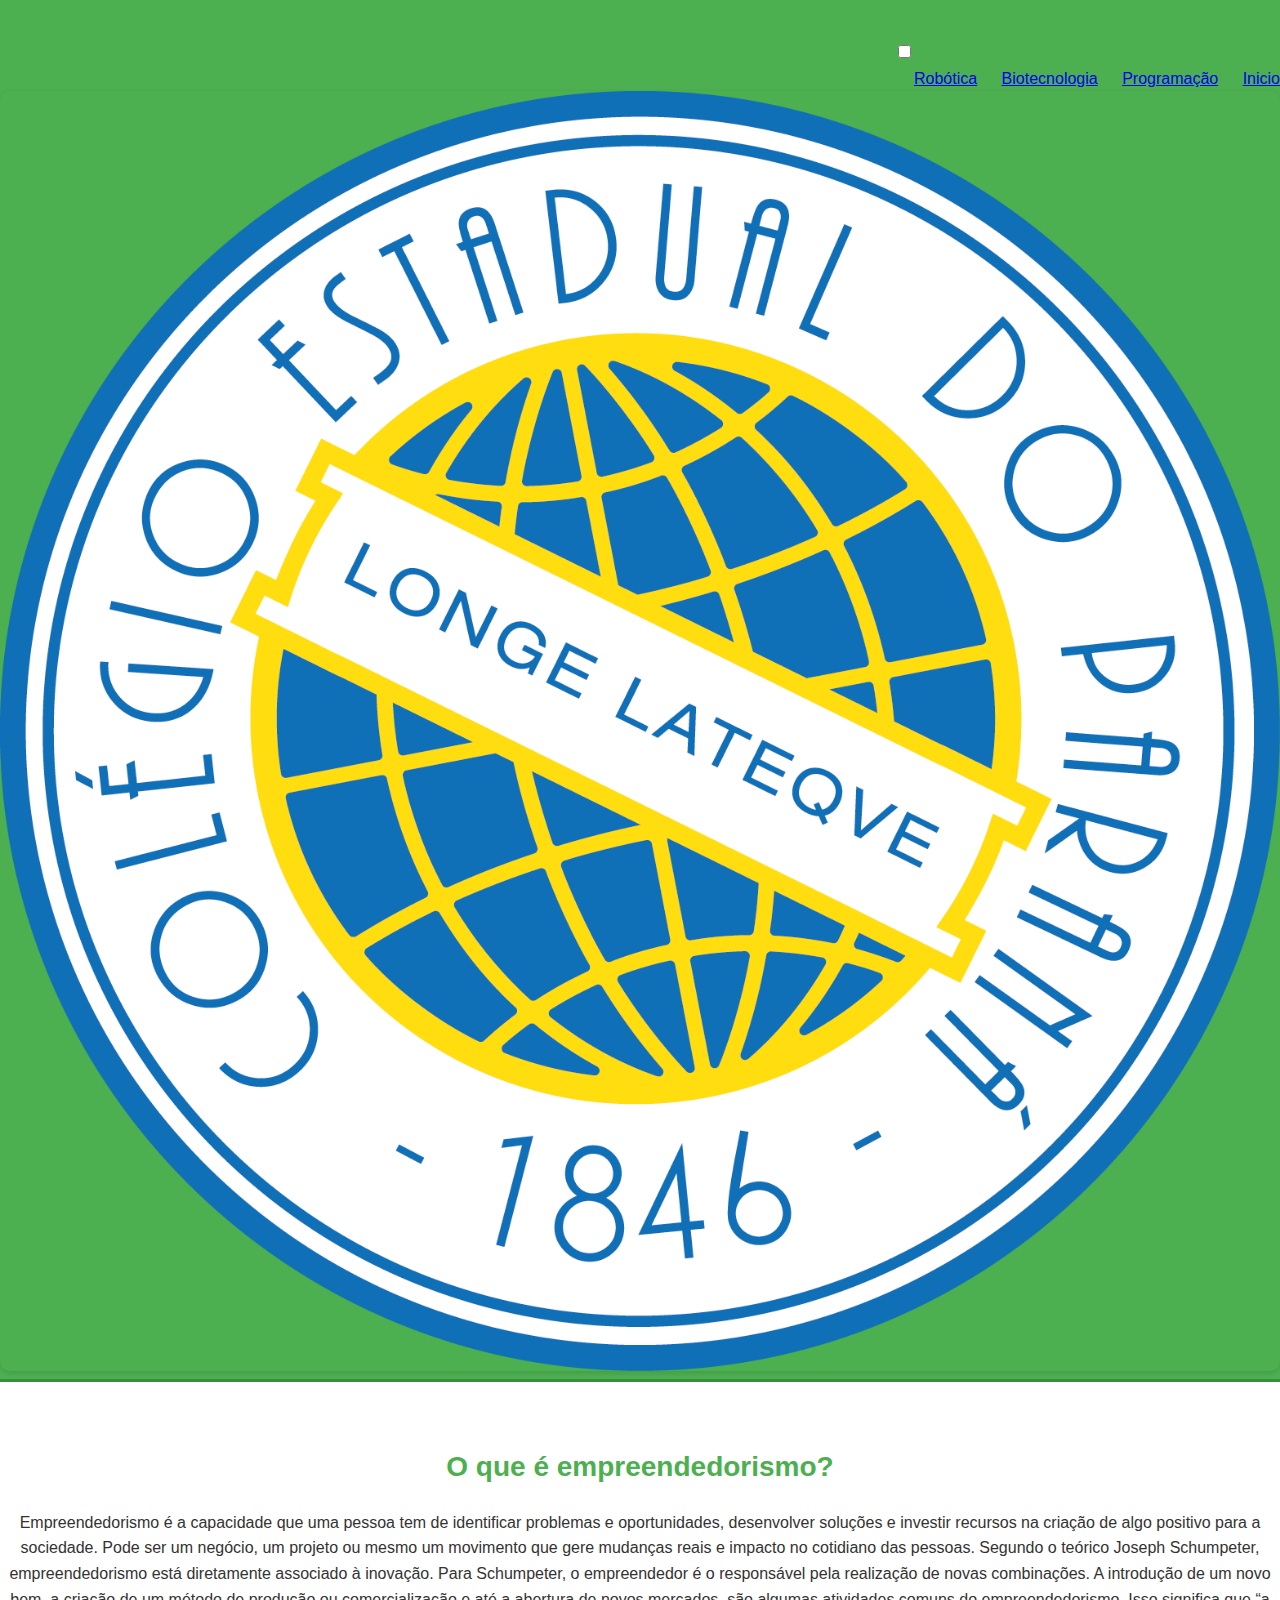
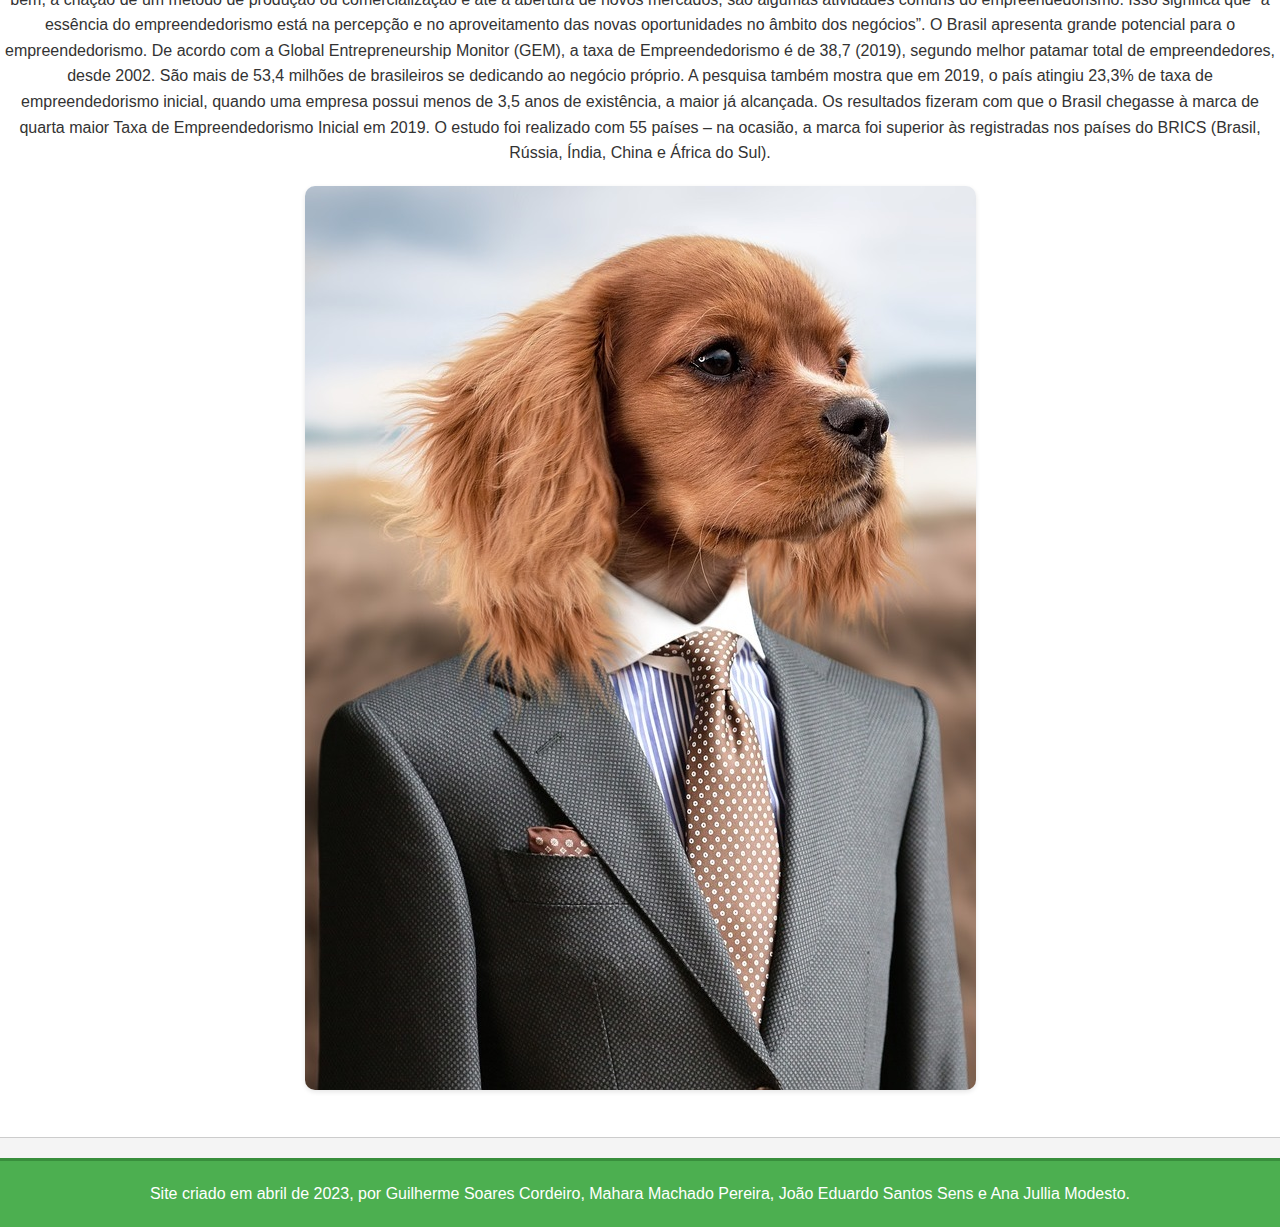
<file: matematica1.html>
<!DOCTYPE html>
<html lang="en">

<head>
    <meta charset="UTF-8">
    <meta http-equiv="X-UA-Compatible" content="IE=edge">
    <meta name="viewport" content="width=device-width, initial-scale=1.0">
    <title>TRABALHO2I</title>
</head>

<body>
    <header class="cabeçalho1">
        <nav role="navigation">
            <div id="menuToggle">
              <!--
              A fake / hidden checkbox is used as click reciever,
              so you can use the :checked selector on it.
              -->
              <input type="checkbox" />
              
              <!--
              Some spans to act as a hamburger.
              
              They are acting like a real hamburger,
              not that McDonalds stuff.
              -->
              <span></span>
              <span></span>
              <span></span>
              
              <!--
              Too bad the menu has to be inside of the button
              but hey, it's pure CSS magic.
              -->
              <ul id="menu">
                <a href="fisica.html"><li>Robótica</li></a>
                <a href="biotecnologia.html"><li>Biotecnologia</li></a>
                <a href="programação.html"><li>Programação</li></a>
                <a href="index.html"><li>Inicio</li></a>
              </ul>
            </div>
          </nav>
        <link rel="stylesheet" href="style (2) (1).css">
        <img class="cabeçalho2" src=".\logocep.png" alt="logocep">
        <h1>Trabalho 2°I</h1>
        </div>
    </header>
    <section id="proje">
        <div>
            <h2>O que é empreendedorismo?</h2>
            <p>
                Empreendedorismo é a capacidade que uma pessoa tem de identificar problemas e oportunidades, desenvolver
                soluções e investir recursos na criação de algo positivo para a sociedade.
                Pode ser um negócio, um projeto ou mesmo um movimento que gere mudanças reais e impacto no cotidiano das
                pessoas.
                Segundo o teórico Joseph Schumpeter, empreendedorismo está diretamente associado à inovação. Para
                Schumpeter, o empreendedor é o responsável pela realização de novas combinações.
                A introdução de um novo bem, a criação de um método de produção ou comercialização e até a abertura de
                novos mercados, são algumas atividades comuns do empreendedorismo.
                Isso significa que “a essência do empreendedorismo está na percepção e no aproveitamento das novas
                oportunidades no âmbito dos negócios”.
                O Brasil apresenta grande potencial para o empreendedorismo. De acordo com a Global Entrepreneurship
                Monitor (GEM), a taxa de Empreendedorismo é de 38,7 (2019), segundo melhor patamar total de
                empreendedores, desde 2002. São mais de 53,4 milhões de brasileiros se dedicando ao negócio próprio.
                A pesquisa também mostra que em 2019, o país atingiu 23,3% de taxa de empreendedorismo inicial, quando
                uma empresa possui menos de 3,5 anos de existência, a maior já alcançada.
                Os resultados fizeram com que o Brasil chegasse à marca de quarta maior Taxa de Empreendedorismo Inicial
                em 2019. O estudo foi realizado com 55 países – na ocasião, a marca foi superior às registradas nos
                países do BRICS (Brasil, Rússia, Índia, China e África do Sul).
        </div>
        </p>
        <img class="fotocachorroempresario" src=".\fotocachorroempresario.jpg" alt="fotocachorroempresario">
    </section>
<footer>
    Site criado em abril de 2023, por Guilherme Soares Cordeiro, Mahara Machado Pereira, João Eduardo Santos Sens e Ana Jullia Modesto.
</footer>
</body>
</html>
</file>
<file: style (2) (1).css>
body {
    font-family: 'Helvetica Neue', Arial, sans-serif;
    margin: 0;
    padding: 0;
    box-sizing: border-box;
    background-color: #f4f4f4;
    color: #333;
    line-height: 1.6;
}


.container {
    width: 80%;
    margin: auto;
    overflow: hidden;
}

header {
    background: #4CAF50;
    color: #ffffff;
    padding-top: 30px;
    min-height: 70px;
    border-bottom: #388E3C 3px solid;
}

header h1 {
    float: left;
    margin-top: 0;
    font-size: 24px;
}

header nav {
    float: right;
    margin-top: 10px;
}

header nav ul {
    margin: 0;
    padding: 0;
    list-style: none;
}

header nav ul li {
    display: inline;
    margin-left: 20px;
}

header nav ul li a {
    color: #ffffff;
    text-decoration: none;
    font-weight: bold;
    padding: 5px 10px;
    border-radius: 5px;
}

header nav ul li a:hover {
    background: #388E3C;
}

section {
    padding: 40px 0;
    border-bottom: 1px solid #cccccc;
    background: #ffffff;
    text-align: center;
}

section:nth-of-type(even) {
    background: #f9f9f9;
}

section h2 {
    margin-bottom: 20px;
    color: #4CAF50;
    font-size: 28px;
}

section p {
    font-size: 16px;
    margin-bottom: 20px;
}

footer {
    background: #4CAF50;
    color: #ffffff;
    text-align: center;
    padding: 20px 0;
    margin-top: 20px;
    border-top: #388E3C 3px solid;
}

footer p {
    margin: 0;
}

button {
    display: inline-block;
    background: #4CAF50;
    color: #ffffff;
    padding: 10px 20px;
    text-decoration: none;
    border-radius: 5px;
    margin-top: 10px;
    transition: background 0.3s ease;
}

button:hover {
    background: #388E3C;
}

img {
    max-width: 100%;
    height: auto;
    border-radius: 10px;
    box-shadow: 0 2px 5px rgba(0, 0, 0, 0.1);
}

.containergallery img {
    width: 30%;
    margin: 1.5%;
}
</file>
